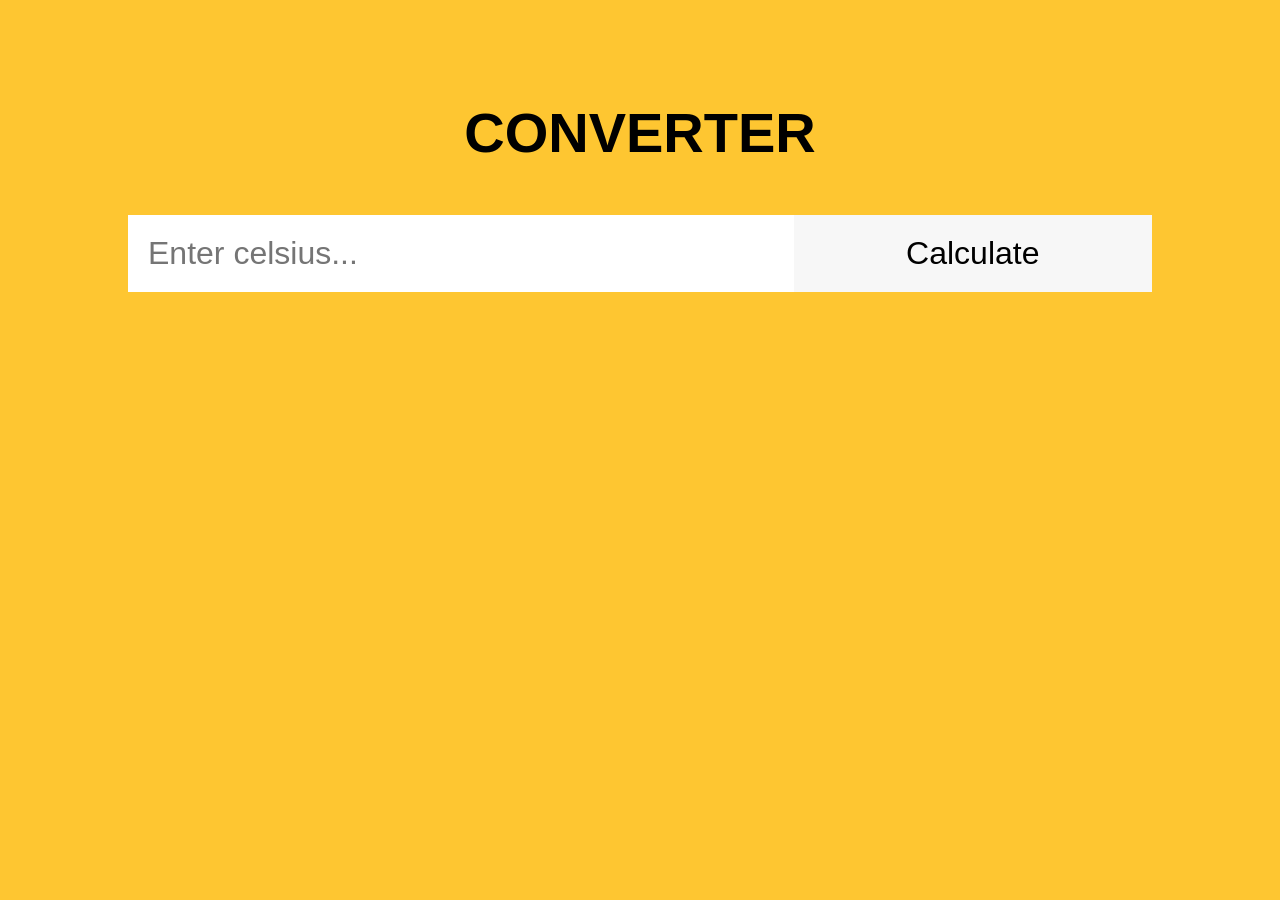
<file: task1/index.html>
<!DOCTYPE html>
<html lang="en" xmlns:mso="urn:schemas-microsoft-com:office:office" xmlns:msdt="uuid:C2F41010-65B3-11d1-A29F-00AA00C14882">
  <head>
    <meta charset="UTF-8" />
    <title>Converter</title>
    <!-- Custom CSS -->
    <link rel="stylesheet" href="style.css" />
    <!-- Custom JS -->
    <script defer src="./script.js"></script>
  
<!--[if gte mso 9]><xml>
<mso:CustomDocumentProperties>
<mso:display_urn_x003a_schemas-microsoft-com_x003a_office_x003a_office_x0023_SharedWithUsers msdt:dt="string">VIGI 15 Klaip&#279;da Members</mso:display_urn_x003a_schemas-microsoft-com_x003a_office_x003a_office_x0023_SharedWithUsers>
<mso:SharedWithUsers msdt:dt="string">36;#VIGI 15 Klaip&#279;da Members</mso:SharedWithUsers>
</mso:CustomDocumentProperties>
</xml><![endif]-->
</head>
  <body>
    <header>
      <!-- Header code-->
    </header>

    <main>
      <div class="wrapper">
        <h1 class="headline">Converter</h1>
        <!-- Users input -->
        <form>
          <input type="text" id="search" placeholder="Enter celsius..." />
          <input type="submit" id="submit-btn" value="Calculate" />
        </form>
        <!-- Place for output after form submission -->
        <div id="output"></div>
      </div>
    </main>

    <footer>
      <!-- Footer code -->
    </footer>
  </body>
</html>
</file>
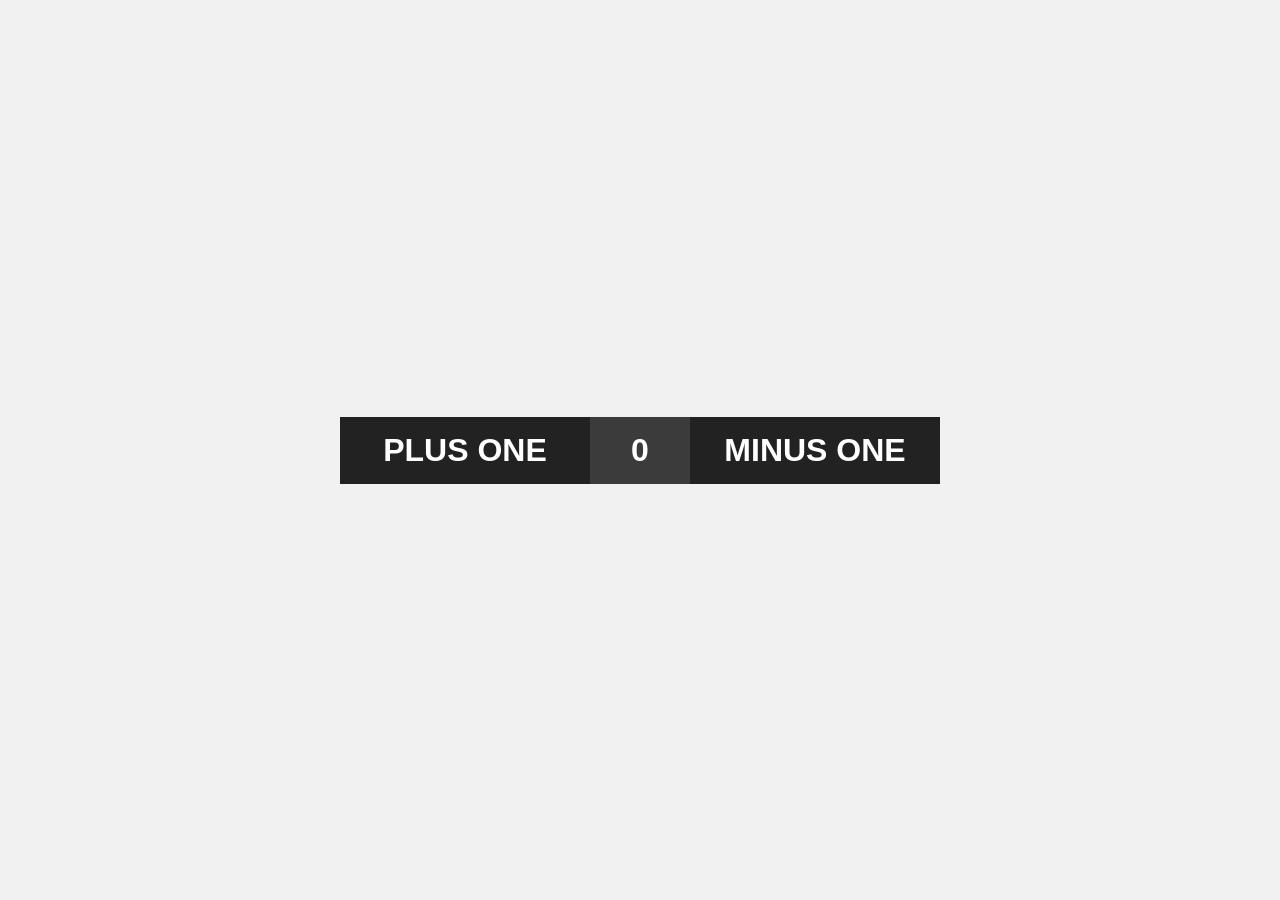
<file: task2/index.html>
<!DOCTYPE html>
<html lang="en">
  <head>
    <meta charset="UTF-8" />
    <title>Change button state</title>
    <!-- Custom CSS -->
    <link rel="stylesheet" href="./style.css" />
    <!-- Custom JS -->
    <script defer src="./script.js"></script>
  </head>
  <body>
    <header>
      <!-- Header code-->
    </header>

    <main>
      <div class="wrapper">
        <div class="btn">
          <div id="btn__element_plus">PLUS ONE</div>
          <div id="btn__state">0</div>
          <div id="btn__element_minus">MINUS ONE</div>
        </div>
      </div>
    </main>

    <footer>
      <!-- Footer code -->
    </footer>
  </body>
</html>
</file>
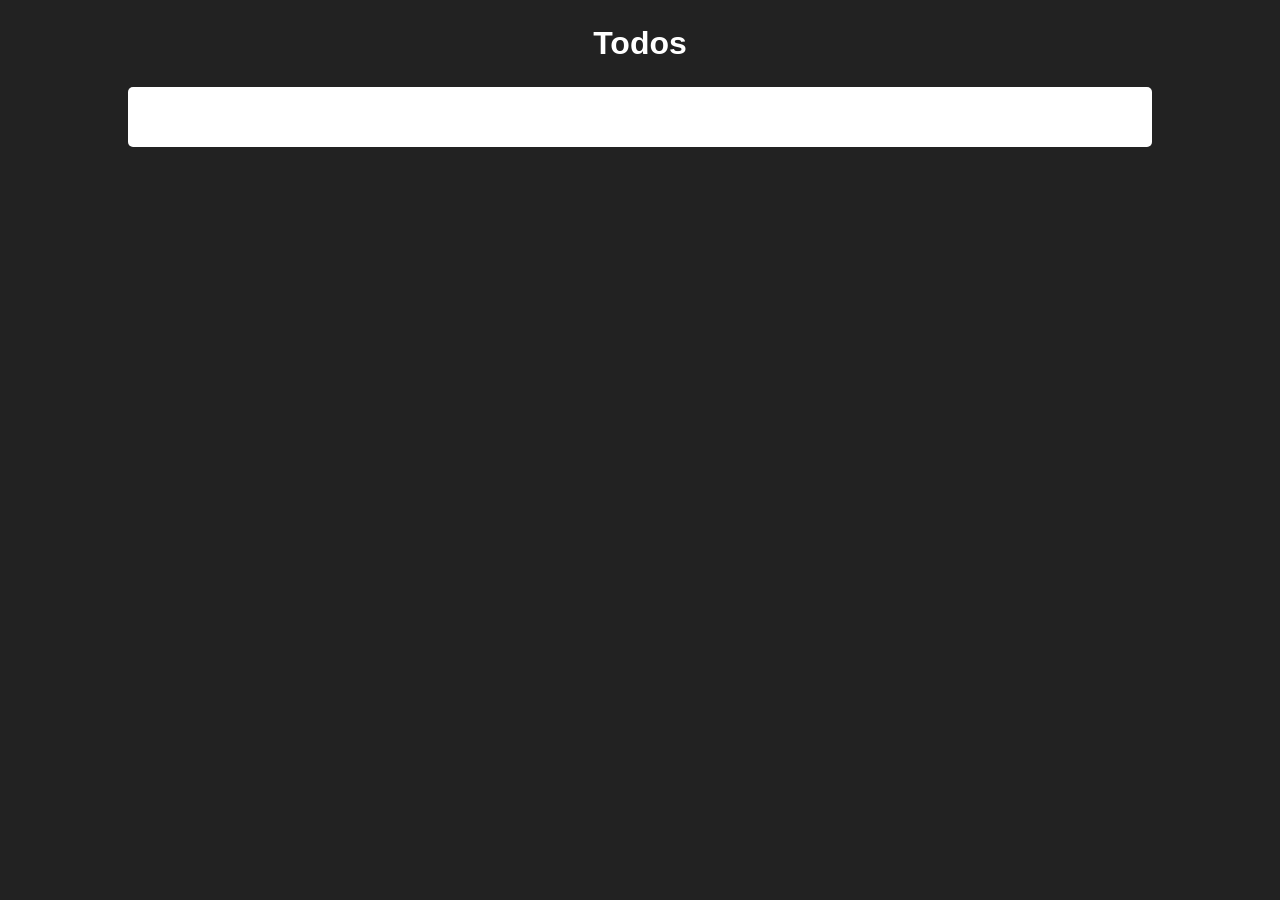
<file: task3/index.html>
<!DOCTYPE html>
<html lang="en">
  <head>
    <meta charset="UTF-8" />
    <title>Show Github users</title>
    <!-- Custom CSS -->
    <link rel="stylesheet" href="./style.css" />
    <!-- Custom JS -->
    <script defer src="./script.js"></script>
  </head>
  <body>
    <header>
      <!-- Header code-->
    </header>

    <main>
      <div class="wrapper">
        <div class="output-cointainer">
          <h1>Todos</h1>
          <div id="output"></div>
        </div>
      </div>
    </main>

    <footer>
      <!-- Footer code -->
    </footer>
  </body>
</html>
</file>
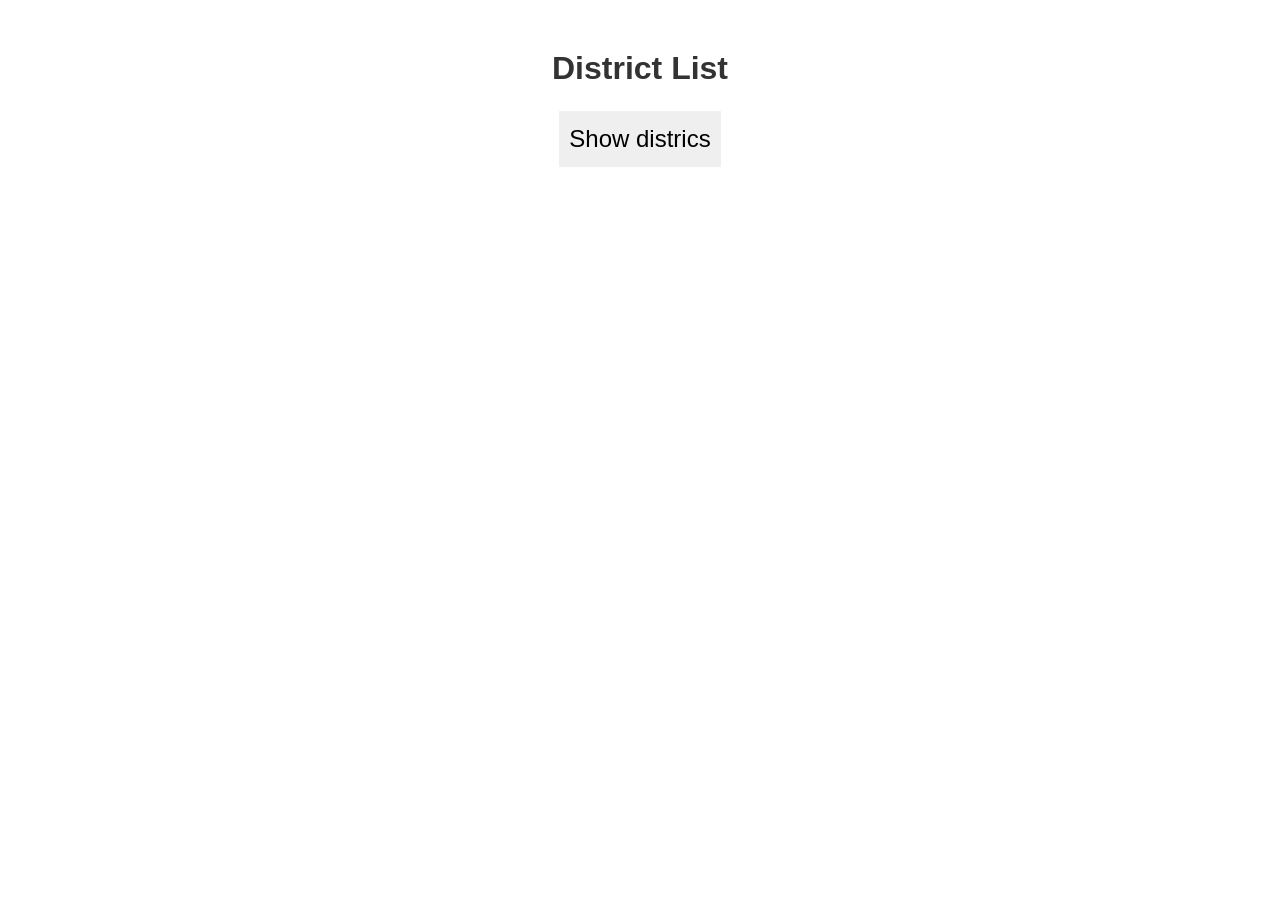
<file: task4/index.html>
<!DOCTYPE html>
<html lang="en">
  <head>
    <meta charset="UTF-8" />
    <title>District list</title>
    <!-- Custom CSS -->
    <link rel="stylesheet" href="./style.css" />
    <!-- Custom JS -->
    <script defer src="./script.js"></script>
  </head>
  <body>
    <header>
      <!-- Header code-->
    </header>

    <main>
      <div class="wrapper">
        <div class="container">
          <h1>District List</h1>
          <button id="show">Show districs</button>
          <div id="output">
            <!-- Results goes here -->
          </div>
        </div>
      </div>
    </main>

    <footer>
      <!-- Footer code -->
    </footer>
  </body>
</html>
</file>
<file: task1/style.css>
/* Resets */
* {
  margin: 0;
  padding: 0;
  box-sizing: border-box;
  font-family: "Trebuchet MS", "Lucida Sans Unicode", "Lucida Grande",
    "Lucida Sans", Arial, sans-serif;
}

/* Mobile first */
.wrapper {
  min-height: 100vh;
  min-width: calc(100vw - (100vw - 100%));
  background-color: #fec631;
}

.headline {
  padding-top: 100px;
  font-size: 2.5em;
  text-align: center;
  color: #000;
  text-transform: uppercase;
}

form {
  max-width: 80%;
  margin: 50px auto;
  display: flex;
  flex-wrap: wrap;
}

#search {
  width: 65%;
  margin: 0;
  padding: 20px;
  outline: 0;
  border: 0;
  font-size: 1.1em;
}

#submit-btn {
  width: 35%;
  background-color: #f7f7f7;
  border: 0;
  outline: 0;
  font-size: 1.1em;
}

#submit-btn:hover {
  cursor: pointer;
  background-color: #000;
  color: #fff;
}

/* Tablet */
@media screen and (min-width: 768px) {
  .headline {
    font-size: 3.5em;
  }

  #search,
  #submit-btn {
    font-size: 2em;
  }
}
</file>
<file: task2/style.css>
/* Resets */
* {
  margin: 0;
  padding: 0;
  box-sizing: border-box;
  font-family: "Trebuchet MS", "Lucida Sans Unicode", "Lucida Grande",
    "Lucida Sans", Arial, sans-serif;
}

/* Mobile first */
.wrapper {
  min-height: 100vh;
  min-width: calc(100vw - (100vw - 100%));
  display: flex;
  justify-content: center;
  align-items: center;
  background-color: #f1f1f1;
}

.btn {
  width: 600px;
  display: flex;
  justify-content: center;
}
#btn__element_plus,
#btn__element_minus {
  width: 75%;
  padding: 15px 25px;
  background-color: #222;
  border: #222;
  color: #fff;
  font-weight: bold;
  font-size: 2em;
  text-align: center;
}

#btn__element_plus:hover,
#btn__element_minus:hover {
  cursor: pointer;
  background-color: rgb(59, 59, 59);
}

#btn__state {
  width: 25%;
  padding: 15px 25px;
  background-color: rgb(59, 59, 59);
  border: #222;
  color: #fff;
  font-weight: bold;
  font-size: 2em;
  text-align: center;
}
</file>
<file: task3/style.css>
/* Resets */
* {
  margin: 0;
  padding: 0;
  box-sizing: border-box;
  font-family: "Trebuchet MS", "Lucida Sans Unicode", "Lucida Grande",
    "Lucida Sans", Arial, sans-serif;
}

/* Mobile first */
.wrapper {
  min-height: 100vh;
  min-width: calc(100vw - (100vw - 100%));
  display: flex;
  flex-direction: column;
  align-items: center;
  background-color: #222;
}

.btn-container {
  width: 100%;
  display: flex;
  flex-direction: column;
  align-items: center;
}

.btn-container #btn {
  margin: 50px 0;
  padding: 15px 25px;
  background-color: #474747;
  border: #222;
  color: #fff;
  font-weight: bold;
  font-size: 2em;
  text-align: center;
}

.btn-container #btn:hover {
  cursor: pointer;
  opacity: 0.9;
}

.output-cointainer {
  width: 100%;
  margin: 25px 0;
  display: flex;
  flex-direction: column;
  align-items: center;
}

.output-cointainer h1 {
  color: #fff;
}

.output-cointainer #output {
  width: 80%;
  margin-top: 25px;
  padding: 30px;
  border-radius: 5px;
  background-color: #fff;
}
/* cia papildyta stilistika prie uzduoties */
.card {
  padding: 16px;
  border: 2px solid #f3f3f3;
  border-radius: 5px;
  margin-bottom: 16px;
}
</file>
<file: task4/style.css>
/* Resets */
* {
  margin: 0;
  padding: 0;
  box-sizing: border-box;
  font-family: "Trebuchet MS", "Lucida Sans Unicode", "Lucida Grande",
    "Lucida Sans", Arial, sans-serif;
}

/* Mobile first */
.wrapper {
  min-height: 100vh;
  min-width: calc(100vw - (100vw - 100%));
  display: flex;
  flex-direction: column;
  align-items: center;
}

.container {
  width: 100%;
  display: flex;
  flex-direction: column;
  align-items: center;
}

.container h1 {
  margin-top: 50px;
  color: #333;
}

button {
  margin-top: 24px;
  padding: 14px 10px;
  font-size: 1.5rem;
  border: none;
}

button:hover {
  background-color: grey;
}
#output {
  width: 100%;
  display: flex;
  flex-wrap: wrap;
  justify-content: space-between;
  padding: 24px;
}

.card {
  width: 49%;
  min-height: 200px;
  background-color: lightblue;
  margin-bottom: 20px;
  padding: 16px;
  padding-left: 32px;
}
</file>
